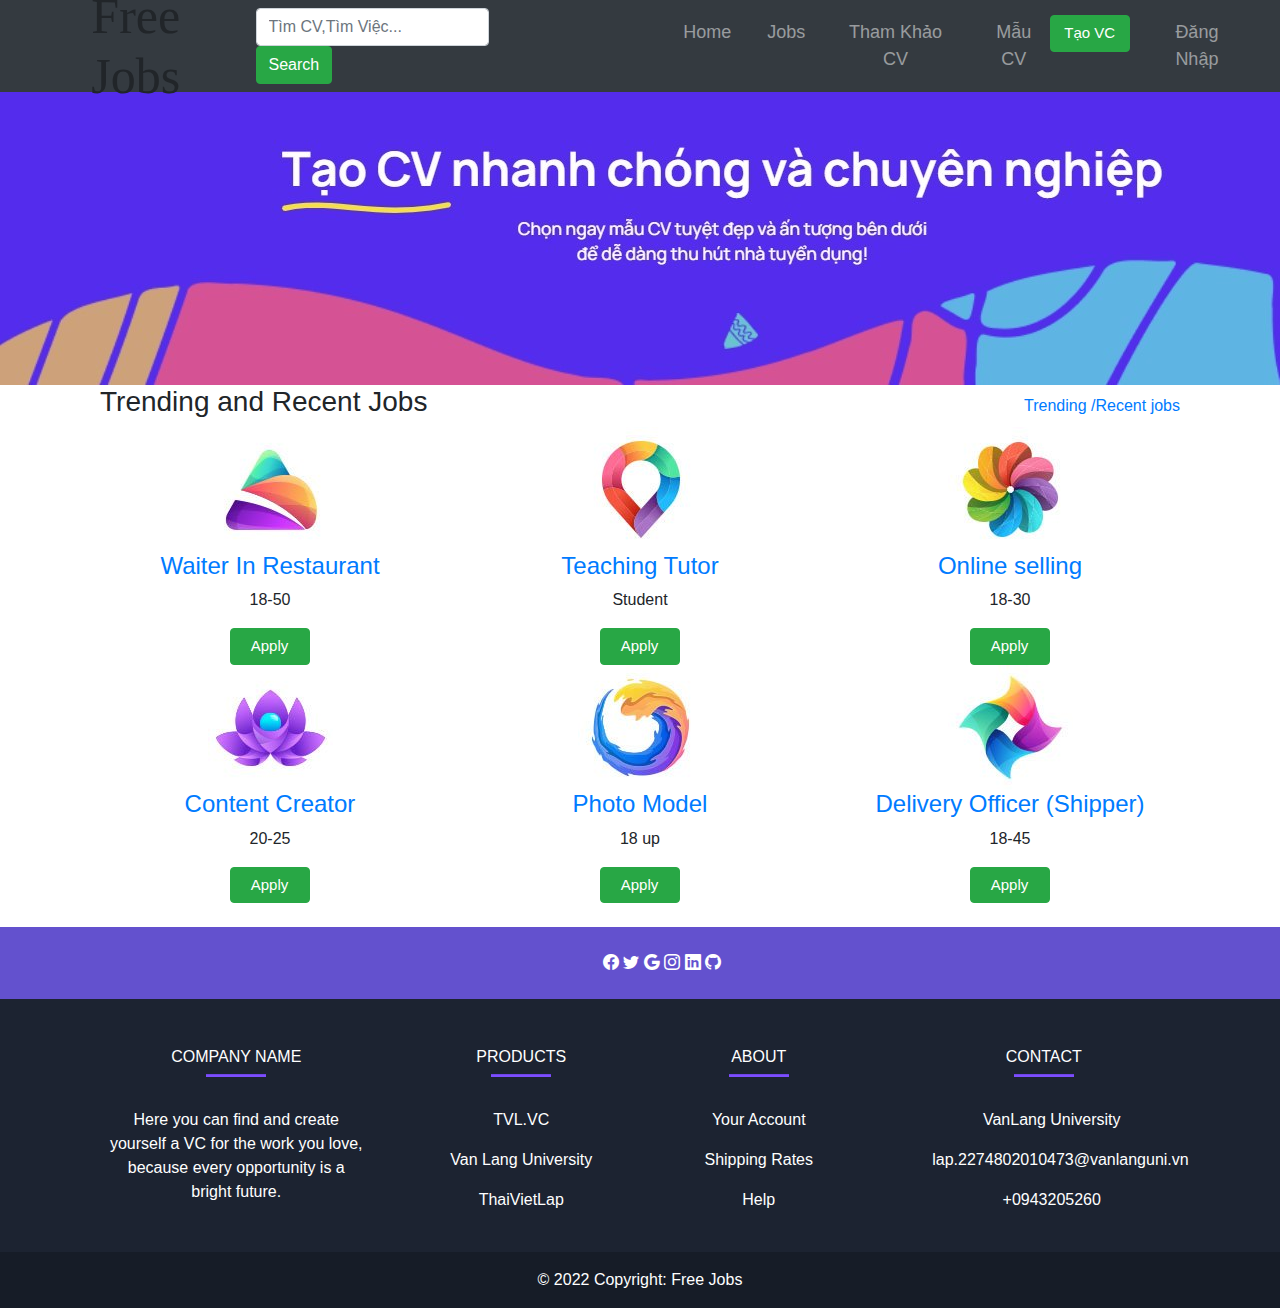
<file: my projeck/index.html>
<!DOCTYPE html>
<html>
<head>
    <meta charset="utf-8">
    <title>Free Jobs.vlu</title>
    <link rel="stylesheet" href="https://maxcdn.bootstrapcdn.com/bootstrap/4.0.0/css/bootstrap.min.css">
    <link rel="stylesheet" href="css/StyleLogo.css" />
    <link rel="stylesheet" href="https://cdn.jsdelivr.net/npm/bootstrap-icons@1.10.2/font/bootstrap-icons.css">

</head>
<body>
    <!-- Menu -->  
        <nav class="navbar navbar-expand-sm bg-dark navbar-dark">
        <!-- Brand -->
        <!-- chỗ này bỏ logo-->
        <h1 class="purples" style="margin-left:30px">Free Jobs</h1>
        <ul class="navbar-nav" style="margin-left:30px">
            <form class="form-inline">
                <input class="form-control mr-sm-2" type="text" placeholder="Tìm CV,Tìm Việc...">
                <a href="#">
                    <button class="btn btn-success" type="submit">Search</button>
                </a>
            </form>
        </ul>
        <!-- Toggler/collapsibe Button -->
        <button class="navbar-toggler" type="button" data-toggle="collapse" data-target="#collapsibleNavbar">
            <span class="navbar-toggler-icon"></span>
        </button>
        <div class="collapse navbar-collapse" id="collapsibleNavbar" style="margin-left: 100px; font-size: 18px; text-align:center">
            <ul class="navbar-nav mr-auto">
                <li class="nav-item">
                    <a style="margin-left:20px" class="nav-link" href="index.html">Home</a>
                </li>
                <li class="nav-item">
                    <a style="margin-left:20px" class="nav-link" href="Jobs.html">Jobs</a>
                </li>
                <li class="nav-item">
                    <a style="margin-left:20px" class="nav-link" href="VC Tham Khao.html">Tham Khảo CV</a>
                </li>
                <li class="nav-item">
                    <a style="margin-left:20px" class="nav-link" href="Mẫu CV.html">Mẫu CV</a>
                </li>
            </ul>
            <!-- Right -->
            <ul class="navbar-nav ml-auto">
                <li class="nav-item" style="padding-top:4px">
                    <a href="Tạo CV.html">
                        <button style="margin-right: 20px; font-size: 15px;width:80px" class="btn btn-success" type="submit">Tạo VC</button>
                    </a>
                </li>
                <li class="nav-item">
                    <a style="margin-right: 20px" class="nav-link" href="LoginPage.html">Đăng Nhập</a>
                </li>
            </ul>
        </div>
    </nav>
    <!--Kết thúc Menu-->
    <!--Body-->
    <img src="img/Anh3.jpg" />
    <div class="container">

           <section class="trending_jobs pt-75 pb-80 gray-bg"> 
        <div class="container">
            <div class="row align-items-center">
                <div class="col-md-7">
                    <div class="section_title pb-25">
                       
                        <h3 class="main_title">Trending and Recent Jobs</h3>
                    </div> <!-- section title -->
                </div>
                <div class="col-md-5">
                    <div class="jobs_tabs_menu d-flex justify-content-md-end">
                        <ul class="nav" id="myTab" role="tablist">
                            <li class="nav-item">
                                <a class="active" id="trending-tab" data-toggle="tab" href="#trending" role="tab" aria-controls="trending" aria-selected="true">Trending /</a>
                            </li>
                            <li class="nav-item">
                                <a id="recent-tab" data-toggle="tab" href="#recent" role="tab" aria-controls="recent" aria-selected="false"> Recent jobs</a>
                            </li>
                        </ul> <!-- nav -->
                    </div> <!-- jobs tabs menu -->
                </div>
            </div> <!-- row -->
            <div class="tab-content" id="myTabContent">
                <div class="tab-pane fade show active" id="trending" role="tabpanel" aria-labelledby="trending-tab">
                    <div class="row">
                        <div class="col-lg-4 col-sm-6">
                            <div class="single_jobs text-center mt-30">
                                <div class="jobs_image">
                                    <img src="img/job-1.jpg" alt="jobs">
                                </div>
                                <div class="jobs_content">
                                    <h4 class="jobs_title"><a href="job-details.html">Waiter In Restaurant</a></h4>
                                    <p class="sub_title">18-50</p>
                                </div>
                                
                                <div class="jobs_btn">
                                    <a href="#">
                                        <button style="margin-right: 1px; font-size: 15px;width:80px" class="btn btn-success" type="submit">Apply</button>
                                    </a>
                                </div>
                            </div> <!-- single jobs -->
                        </div>
                        <div class="col-lg-4 col-sm-6">
                            <div class="single_jobs text-center mt-30">
                                <div class="jobs_image">
                                    <img src="img/job-2.jpg" alt="jobs">
                                </div>
                                <div class="jobs_content">
                                    <h4 class="jobs_title"><a href="job-details.html">Teaching Tutor</a></h4>
                                    <p class="sub_title">Student</p>
                                </div>
                                
                                <div class="jobs_btn">
                                    <a href="#">
                                        <button style="margin-right: 1px; font-size: 15px;width:80px" class="btn btn-success" type="submit">Apply</button>
                                    </a>
                                </div>
                            </div> <!-- single jobs -->
                        </div>
                        <div class="col-lg-4 col-sm-6">
                            <div class="single_jobs text-center mt-30">
                                <div class="jobs_image">
                                    <img src="img/job-3.jpg" alt="jobs">
                                </div>
                                <div class="jobs_content">
                                    <h4 class="jobs_title"><a href="job-alerts.html">Online selling</a></h4>
                                    <p class="sub_title">18-30</p>
                                </div>
                                
                                <div class="jobs_btn">
                                    <a href="#">
                                        <button style="margin-right: 1px; font-size: 15px;width:80px" class="btn btn-success" type="submit">Apply</button>
                                    </a>
                                </div>
                            </div> <!-- single jobs -->
                        </div>
                        <div class="col-lg-4 col-sm-6">
                            <div class="single_jobs text-center mt-30">
                                <div class="jobs_image">
                                    <img src="img/job-4.jpg" alt="jobs">
                                </div>
                                <div class="jobs_content">
                                    <h4 class="jobs_title"><a href="job-details.html">Content Creator</a></h4>
                                    <p class="sub_title">20-25</p>
                                </div>
                                
                                <div class="jobs_btn">
                                    <a href="#">
                                        <button style="margin-right: 1px; font-size: 15px;width:80px" class="btn btn-success" type="submit">Apply</button>
                                    </a>
                                </div>
                            </div> <!-- single jobs -->
                        </div>
                        <div class="col-lg-4 col-sm-6">
                            <div class="single_jobs text-center mt-30">
                                <div class="jobs_image">
                                    <img src="img/job-5.jpg" alt="jobs">
                                </div>
                                <div class="jobs_content">
                                    <h4 class="jobs_title"><a href="job-details.html">Photo Model</a></h4>
                                    <p class="sub_title">18 up</p>
                                </div>
                                
                                <div class="jobs_btn">
                                    <a href="#">
                                        <button style="margin-right: 1px; font-size: 15px;width:80px" class="btn btn-success" type="submit">Apply</button>
                                    </a>
                                </div>
                            </div> <!-- single jobs -->
                        </div>
                        <div class="col-lg-4 col-sm-6">
                            <div class="single_jobs text-center mt-30">
                                <div class="jobs_image">
                                    <img src="img/job-6.jpg" alt="jobs">
                                </div>
                                <div class="jobs_content">
                                    <h4 class="jobs_title"><a href="job-details.html">Delivery Officer (Shipper)</a></h4>
                                    <p class="sub_title">18-45</p>
                                </div>
                               
                                <div class="jobs_btn">
                                    <a href="#">
                                        <button style="margin-right: 1px; font-size: 15px;width:80px" class="btn btn-success" type="submit">Apply</button>
                                    </a>
                                </div>
                            </div> <!-- single jobs -->
                        </div>
                    </div> <!-- row -->
                </div>
                <div class="tab-pane fade" id="recent" role="tabpanel" aria-labelledby="recent-tab">
                    <div class="row">
                        <div class="col-lg-4 col-sm-6">
                            <div class="single_jobs text-center mt-30">
                                <div class="jobs_image">
                                    <img src="img/job-6.jpg" alt="jobs">
                                </div>
                                <div class="jobs_content">
                                    <h4 class="jobs_title"><a href="job-details.html">Falling Staff</a></h4>
                                    <p class="sub_title">16 up</p>
                                </div>
                               
                                <div class="jobs_btn">
                                    <a href="#">
                                        <button style="margin-right: 1px; font-size: 15px;width:80px" class="btn btn-success" type="submit">Apply</button>
                                    </a>
                                </div>
                            </div> <!-- single jobs -->
                        </div>
                        <div class="col-lg-4 col-sm-6">
                            <div class="single_jobs text-center mt-30">
                                <div class="jobs_image">
                                    <img src="img/job-5.jpg" alt="jobs">
                                </div>
                                <div class="jobs_content">
                                    <h4 class="jobs_title"><a href="job-details.html">Hourly Help, Babysitting</a></h4>
                                    <p class="sub_title">20 up</p>
                                </div>
                               
                                <div class="jobs_btn">
                                    <a href="#">
                                        <button style="margin-right: 1px; font-size: 15px;width:80px" class="btn btn-success" type="submit">Apply</button>
                                    </a>
                                </div>
                            </div> <!-- single jobs -->
                        </div>
                        <div class="col-lg-4 col-sm-6">
                            <div class="single_jobs text-center mt-30">
                                <div class="jobs_image">
                                    <img src="img/job-4.jpg" alt="jobs">
                                </div>
                                <div class="jobs_content">
                                    <h4 class="jobs_title"><a href="job-details.html">Selling Handicrafts</a></h4>
                                    <p class="sub_title">18 up</p>
                                </div>
                               
                                <div class="jobs_btn">
                                    <a href="#">
                                        <button style="margin-right: 1px; font-size: 15px;width:80px" class="btn btn-success" type="submit">Apply</button>
                                    </a>
                                </div>
                            </div> <!-- single jobs -->
                        </div>
                        <div class="col-lg-4 col-sm-6">
                            <div class="single_jobs text-center mt-30">
                                <div class="jobs_image">
                                    <img src="img/job-3.jpg" alt="jobs">
                                </div>
                                <div class="jobs_content">
                                    <h4 class="jobs_title"><a href="job-details.html">Run the party</a></h4>
                                    <p class="sub_title">20 up</p>
                                </div>
                                
                                <div class="jobs_btn">
                                    <a href="#">
                                        <button style="margin-right: 1px; font-size: 15px;width:80px" class="btn btn-success" type="submit">Apply</button>
                                    </a>
                                </div>
                            </div> <!-- single jobs -->
                        </div>
                        <div class="col-lg-4 col-sm-6">
                            <div class="single_jobs text-center mt-30">
                                <div class="jobs_image">
                                    <img src="img/job-2.jpg" alt="jobs">
                                </div>
                                <div class="jobs_content">
                                    <h4 class="jobs_title"><a href="job-details.html">Collaborators</a></h4>
                                    <p class="sub_title">18 up</p>
                                </div>
                                
                                <div class="jobs_btn">
                                    <a href="#">
                                        <button style="margin-right: 1px; font-size: 15px;width:80px" class="btn btn-success" type="submit">Apply</button>
                                    </a>
                                </div>
                            </div> <!-- single jobs -->
                        </div>
                        <div class="col-lg-4 col-sm-6">
                            <div class="single_jobs text-center mt-30">
                                <div class="jobs_image">
                                    <img src="img/job-1.jpg" alt="jobs">
                                </div>
                                <div class="jobs_content">
                                    <h4 class="jobs_title"><a href="job-details.html">Admin Facebook Fanpage</a></h4>
                                    <p class="sub_title">20-30</p>
                                </div>
                               
                                <div class="jobs_btn">
                                    <a href="#">
                                        <button style="margin-right: 1px; font-size: 15px;width:80px" class="btn btn-success" type="submit">Apply</button>
                                    </a>
                                </div>
                            </div> <!-- single jobs -->
                        </div>
                    </div> <!-- row -->
                </div>
            </div> <!-- tab content -->
        </div> <!-- container -->
    </section>
    </div>
    <br />

    <!-- Footer -->
    <footer class="text-center text-lg-start text-white"
    style="background-color: #1c2331">
<!-- Section: Social media -->
<section class="d-flex justify-content-between p-4"
         style="background-color: #6351ce">
    <!-- Left -->
    
    <!-- Left -->
    <!-- Right -->
    <div style="margin-left:47%">
        <a href="" class="text-white me-4">
            <i class="bi bi-facebook"></i>
        </a>
        <a href="" class="text-white me-4">
            <i class="bi bi-twitter"></i>
        </a>
        <a href="" class="text-white me-4">
            <i class="bi bi-google"></i>
        </a>
        <a href="" class="text-white me-4">
            <i class="bi bi-instagram"></i>
        </a>
        <a href="" class="text-white me-4">
            <i class="bi bi-linkedin"></i>
        </a>
        <a href="" class="text-white me-4">
            <i class="bi bi-github"></i>
        </a>
    </div>
    <!-- Right -->
</section>
<!-- Section: Social media -->
<!-- Section: Links  -->
<section class="">
    <div class="container text-center text-md-start mt-5">
        <!-- Grid row -->
        <div class="row mt-3">
            <!-- Grid column -->
            <div class="col-md-3 col-lg-4 col-xl-3 mx-auto mb-4">
                <!-- Content -->
                <h6 class="text-uppercase fw-bold">Company name</h6>
                <hr class="mb-4 mt-0 d-inline-block mx-auto"
                    style="width: 60px; background-color: #7c4dff; height: 2px" />
                <p>
                    Here you can find and create yourself a VC for the work you love, because every opportunity is a bright future.
                </p>
            </div>
            <!-- Grid column -->
            <!-- Grid column -->
            <div class="col-md-2 col-lg-2 col-xl-2 mx-auto mb-4">
                <!-- Links -->
                <h6 class="text-uppercase fw-bold">Products</h6>
                <hr class="mb-4 mt-0 d-inline-block mx-auto"
                    style="width: 60px; background-color: #7c4dff; height: 2px" />
                <p>
                    <a href="#!" class="text-white">TVL.VC</a>
                </p>
                <p>
                    <a href="#!" class="text-white">Van Lang University </a>
</p>
                <p>
                    <a href="#!" class="text-white">ThaiVietLap</a>
                </p>
            </div>
            <!-- Grid column -->
            <!-- Grid column -->
            <div class="col-md-3 col-lg-2 col-xl-2 mx-auto mb-4">
                <!-- Links -->
                <h6 class="text-uppercase fw-bold">About</h6>
                <hr class="mb-4 mt-0 d-inline-block mx-auto"
                    style="width: 60px; background-color: #7c4dff; height: 2px" />
                <p>
                    <a href="#!" class="text-white">Your Account</a>
                </p>
                <p>
                    <a href="#!" class="text-white">Shipping Rates</a>
                </p>
                <p>
                    <a href="#!" class="text-white">Help</a>
                </p>
            </div>
            <!-- Grid column -->
            <!-- Grid column -->
            <div class="col-md-4 col-lg-3 col-xl-3 mx-auto mb-md-0 mb-4">
                <!-- Links -->
                <h6 class="text-uppercase fw-bold">Contact</h6>
                <hr class="mb-4 mt-0 d-inline-block mx-auto"
                    style="width: 60px; background-color: #7c4dff; height: 2px" />
                <p><i class="fas fa-home mr-3"></i> VanLang University</p>
                <p><i class="fas fa-envelope mr-3"></i> lap.2274802010473@vanlanguni.vn</p>
                <p><i class="fas fa-phone mr-3"></i> +0943205260</p>
               
            </div>
            <!-- Grid column -->
        </div>
        <!-- Grid row -->
    </div>
</section>
<!-- Section: Links  -->
<!-- Copyright -->
<div class="text-center p-3"
     style="background-color: rgba(0, 0, 0, 0.2)">
    © 2022 Copyright:
    <a class="text-white" href="https://mdbootstrap.com/">Free Jobs</a>
</div>
<!-- Copyright -->
</footer>
<!-- Footer -->

    <script src="https://code.jquery.com/jquery-3.2.1.slim.min.js"></script>
    <script src="https://cdnjs.cloudflare.com/ajax/libs/popper.js/1.12.9/umd/popper.min.js"></script>
    <script src="https://maxcdn.bootstrapcdn.com/bootstrap/4.0.0/js/bootstrap.min.js"></script>
</body>
</html>
</file>
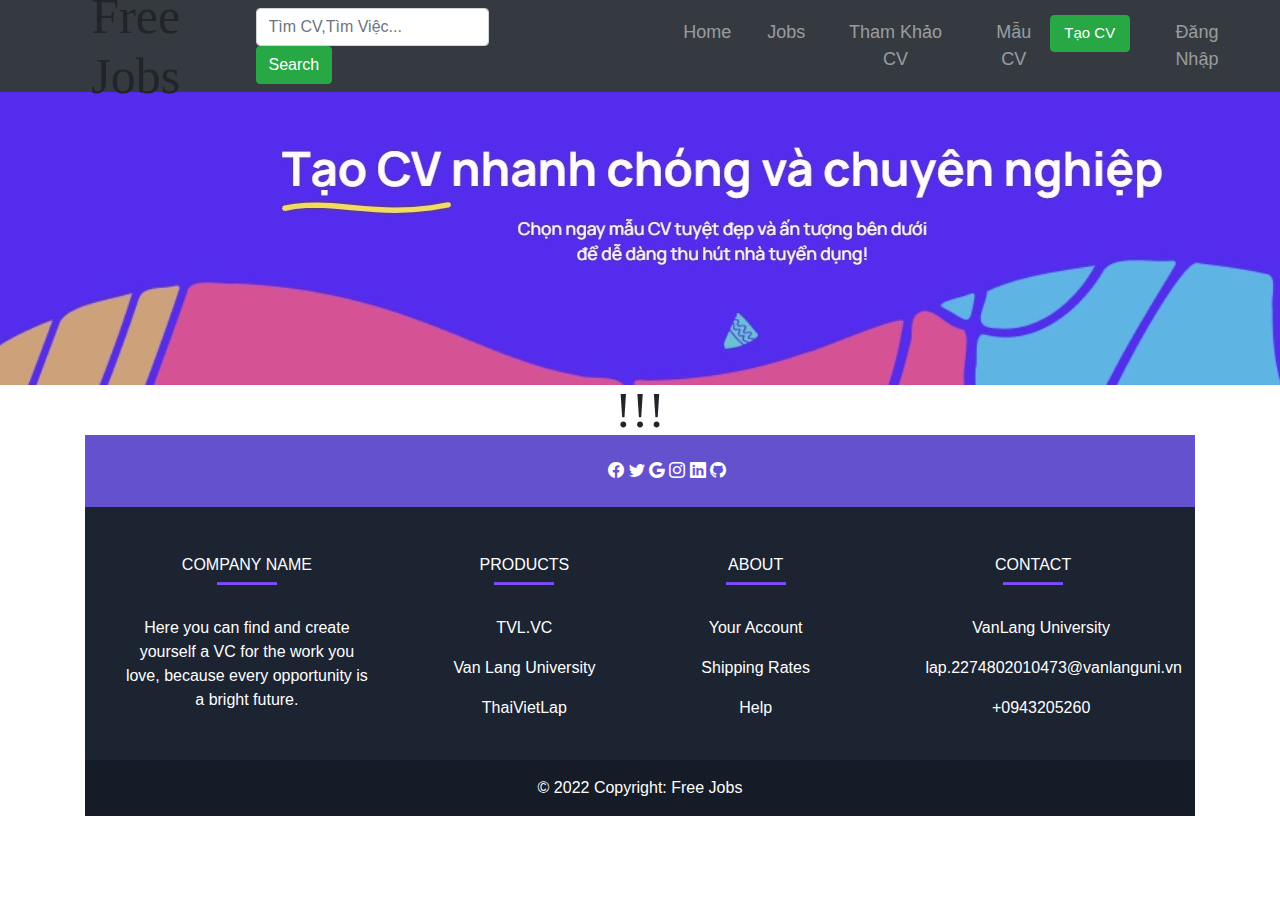
<file: my projeck/Jobs.html>
<!DOCTYPE html>
<html>
<head>
    <meta charset="utf-8">
    <title>Free Jobs.vlu</title>
    <link rel="stylesheet" href="https://maxcdn.bootstrapcdn.com/bootstrap/4.0.0/css/bootstrap.min.css">
    <link rel="stylesheet" href="css/StyleLogo.css" />
    <link rel="stylesheet" href="https://cdn.jsdelivr.net/npm/bootstrap-icons@1.10.2/font/bootstrap-icons.css">

</head>
<body>
    <!-- Menu -->  
        <nav class="navbar navbar-expand-sm bg-dark navbar-dark">
        <!-- Brand -->
        <!-- chỗ này bỏ logo-->
        <h1 class="purples" style="margin-left:30px">Free Jobs</h1>
        <ul class="navbar-nav" style="margin-left:30px">
            <form class="form-inline">
                <input class="form-control mr-sm-2" type="text" placeholder="Tìm CV,Tìm Việc...">
                <a href="#">
                    <button class="btn btn-success" type="submit">Search</button>
                </a>
            </form>
        </ul>
        <!-- Toggler/collapsibe Button -->
        <button class="navbar-toggler" type="button" data-toggle="collapse" data-target="#collapsibleNavbar">
            <span class="navbar-toggler-icon"></span>
        </button>
        <div class="collapse navbar-collapse" id="collapsibleNavbar" style="margin-left: 100px; font-size: 18px; text-align:center">
            <ul class="navbar-nav mr-auto">
                <li class="nav-item">
                    <a style="margin-left:20px" class="nav-link" href="index.html">Home</a>
                </li>
                <li class="nav-item">
                    <a style="margin-left:20px" class="nav-link" href="Jobs.html">Jobs</a>
                </li>
                <li class="nav-item">
                    <a style="margin-left:20px" class="nav-link" href="VC Tham Khao.html">Tham Khảo CV</a>
                </li>
                <li class="nav-item">
                    <a style="margin-left:20px" class="nav-link" href="Mẫu CV.html">Mẫu CV</a>
                </li>
            </ul>
            <!-- Right -->
            <ul class="navbar-nav ml-auto">
                <li class="nav-item" style="padding-top:4px">
                    <a href="Tạo CV.html">
                        <button style="margin-right: 20px; font-size: 15px;width:80px" class="btn btn-success" type="submit">Tạo CV</button>
                    </a>
                </li>
                <li class="nav-item">
                    <a style="margin-right: 20px" class="nav-link" href="LoginPage.html">Đăng Nhập</a>
                </li>
            </ul>
        </div>
    </nav>
    <!--Kết thúc Menu-->
    <!--Body-->
    <img src="img/Anh3.jpg" />
    <div class="container">
        <h1 class="main_title">!!!</h1>



    <!-- Footer -->
    <footer class="text-center text-lg-start text-white"
    style="background-color: #1c2331">
<!-- Section: Social media -->
<section class="d-flex justify-content-between p-4"
         style="background-color: #6351ce">
    <!-- Left -->
    
    <!-- Left -->
    <!-- Right -->
    <div style="margin-left:47%">
        <a href="" class="text-white me-4">
            <i class="bi bi-facebook"></i>
        </a>
        <a href="" class="text-white me-4">
            <i class="bi bi-twitter"></i>
        </a>
        <a href="" class="text-white me-4">
            <i class="bi bi-google"></i>
        </a>
        <a href="" class="text-white me-4">
            <i class="bi bi-instagram"></i>
        </a>
        <a href="" class="text-white me-4">
            <i class="bi bi-linkedin"></i>
        </a>
        <a href="" class="text-white me-4">
            <i class="bi bi-github"></i>
        </a>
    </div>
    <!-- Right -->
</section>
<!-- Section: Social media -->
<!-- Section: Links  -->
<section class="">
    <div class="container text-center text-md-start mt-5">
        <!-- Grid row -->
        <div class="row mt-3">
            <!-- Grid column -->
            <div class="col-md-3 col-lg-4 col-xl-3 mx-auto mb-4">
                <!-- Content -->
                <h6 class="text-uppercase fw-bold">Company name</h6>
                <hr class="mb-4 mt-0 d-inline-block mx-auto"
                    style="width: 60px; background-color: #7c4dff; height: 2px" />
                <p>
                    Here you can find and create yourself a VC for the work you love, because every opportunity is a bright future.
                </p>
            </div>
            <!-- Grid column -->
            <!-- Grid column -->
            <div class="col-md-2 col-lg-2 col-xl-2 mx-auto mb-4">
                <!-- Links -->
                <h6 class="text-uppercase fw-bold">Products</h6>
                <hr class="mb-4 mt-0 d-inline-block mx-auto"
                    style="width: 60px; background-color: #7c4dff; height: 2px" />
                <p>
                    <a href="#!" class="text-white">TVL.VC</a>
                </p>
                <p>
                    <a href="#!" class="text-white">Van Lang University </a>
</p>
                <p>
                    <a href="#!" class="text-white">ThaiVietLap</a>
                </p>
            </div>
            <!-- Grid column -->
            <!-- Grid column -->
            <div class="col-md-3 col-lg-2 col-xl-2 mx-auto mb-4">
                <!-- Links -->
                <h6 class="text-uppercase fw-bold">About</h6>
                <hr class="mb-4 mt-0 d-inline-block mx-auto"
                    style="width: 60px; background-color: #7c4dff; height: 2px" />
                <p>
                    <a href="#!" class="text-white">Your Account</a>
                </p>
                <p>
                    <a href="#!" class="text-white">Shipping Rates</a>
                </p>
                <p>
                    <a href="#!" class="text-white">Help</a>
                </p>
            </div>
            <!-- Grid column -->
            <!-- Grid column -->
            <div class="col-md-4 col-lg-3 col-xl-3 mx-auto mb-md-0 mb-4">
                <!-- Links -->
                <h6 class="text-uppercase fw-bold">Contact</h6>
                <hr class="mb-4 mt-0 d-inline-block mx-auto"
                    style="width: 60px; background-color: #7c4dff; height: 2px" />
                <p><i class="fas fa-home mr-3"></i> VanLang University</p>
                <p><i class="fas fa-envelope mr-3"></i> lap.2274802010473@vanlanguni.vn</p>
                <p><i class="fas fa-phone mr-3"></i> +0943205260</p>
               
            </div>
            <!-- Grid column -->
        </div>
        <!-- Grid row -->
    </div>
</section>
<!-- Section: Links  -->
<!-- Copyright -->
<div class="text-center p-3"
     style="background-color: rgba(0, 0, 0, 0.2)">
    © 2022 Copyright:
    <a class="text-white" href="https://mdbootstrap.com/">Free Jobs</a>
</div>
<!-- Copyright -->
</footer>
<!-- Footer -->

    <script src="https://code.jquery.com/jquery-3.2.1.slim.min.js"></script>
    <script src="https://cdnjs.cloudflare.com/ajax/libs/popper.js/1.12.9/umd/popper.min.js"></script>
    <script src="https://maxcdn.bootstrapcdn.com/bootstrap/4.0.0/js/bootstrap.min.js"></script>
</body>
</html>
</file>
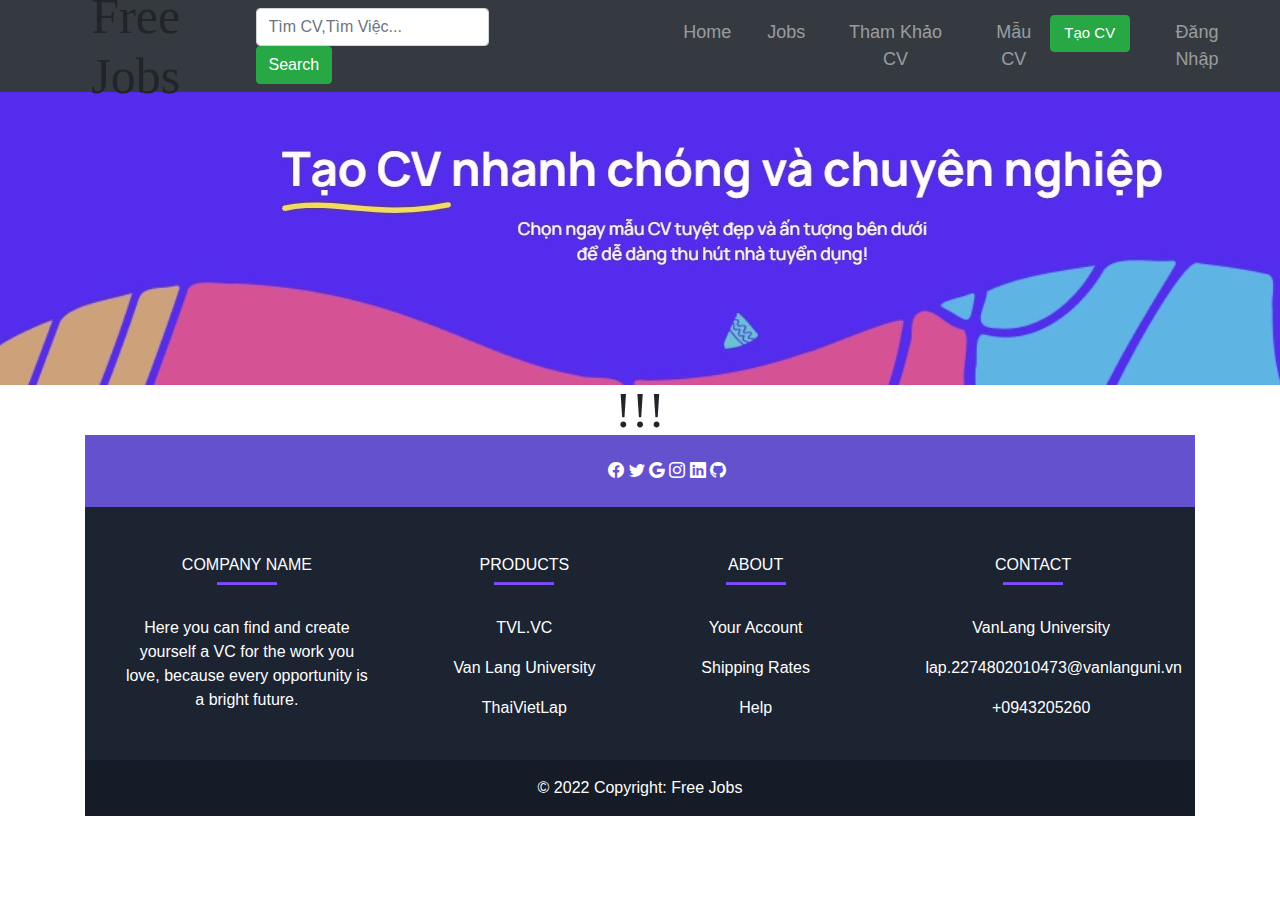
<file: my projeck/Mẫu CV.html>
<!DOCTYPE html>
<html>
<head>
    <meta charset="utf-8">
    <title>Free Jobs.vlu</title>
    <link rel="stylesheet" href="https://maxcdn.bootstrapcdn.com/bootstrap/4.0.0/css/bootstrap.min.css">
    <link rel="stylesheet" href="css/StyleLogo.css" />
    <link rel="stylesheet" href="https://cdn.jsdelivr.net/npm/bootstrap-icons@1.10.2/font/bootstrap-icons.css">

</head>
<body>
    <!-- Menu -->  
        <nav class="navbar navbar-expand-sm bg-dark navbar-dark">
        <!-- Brand -->
        <!-- chỗ này bỏ logo-->
        <h1 class="purples" style="margin-left:30px">Free Jobs</h1>
        <ul class="navbar-nav" style="margin-left:30px">
            <form class="form-inline">
                <input class="form-control mr-sm-2" type="text" placeholder="Tìm CV,Tìm Việc...">
                <a href="#">
                    <button class="btn btn-success" type="submit">Search</button>
                </a>
            </form>
        </ul>
        <!-- Toggler/collapsibe Button -->
        <button class="navbar-toggler" type="button" data-toggle="collapse" data-target="#collapsibleNavbar">
            <span class="navbar-toggler-icon"></span>
        </button>
        <div class="collapse navbar-collapse" id="collapsibleNavbar" style="margin-left: 100px; font-size: 18px; text-align:center">
            <ul class="navbar-nav mr-auto">
                <li class="nav-item">
                    <a style="margin-left:20px" class="nav-link" href="index.html">Home</a>
                </li>
                <li class="nav-item">
                    <a style="margin-left:20px" class="nav-link" href="Jobs.html">Jobs</a>
                </li>
                <li class="nav-item">
                    <a style="margin-left:20px" class="nav-link" href="VC Tham Khao.html">Tham Khảo CV</a>
                </li>
                <li class="nav-item">
                    <a style="margin-left:20px" class="nav-link" href="Mẫu CV.html">Mẫu CV</a>
                </li>
            </ul>
            <!-- Right -->
            <ul class="navbar-nav ml-auto">
                <li class="nav-item" style="padding-top:4px">
                    <a href="Tạo CV.html">
                        <button style="margin-right: 20px; font-size: 15px;width:80px" class="btn btn-success" type="submit">Tạo CV</button>
                    </a>
                </li>
                <li class="nav-item">
                    <a style="margin-right: 20px" class="nav-link" href="LoginPage.html">Đăng Nhập</a>
                </li>
            </ul>
        </div>
    </nav>
    <!--Kết thúc Menu-->
    <!--Body-->
    <img src="img/Anh3.jpg" />
    <div class="container">
        <h1 class="main_title">!!!</h1>


        
    <!-- Footer -->
    <footer class="text-center text-lg-start text-white"
    style="background-color: #1c2331">
<!-- Section: Social media -->
<section class="d-flex justify-content-between p-4"
         style="background-color: #6351ce">
    <!-- Left -->
    
    <!-- Left -->
    <!-- Right -->
    <div style="margin-left:47%">
        <a href="" class="text-white me-4">
            <i class="bi bi-facebook"></i>
        </a>
        <a href="" class="text-white me-4">
            <i class="bi bi-twitter"></i>
        </a>
        <a href="" class="text-white me-4">
            <i class="bi bi-google"></i>
        </a>
        <a href="" class="text-white me-4">
            <i class="bi bi-instagram"></i>
        </a>
        <a href="" class="text-white me-4">
            <i class="bi bi-linkedin"></i>
        </a>
        <a href="" class="text-white me-4">
            <i class="bi bi-github"></i>
        </a>
    </div>
    <!-- Right -->
</section>
<!-- Section: Social media -->
<!-- Section: Links  -->
<section class="">
    <div class="container text-center text-md-start mt-5">
        <!-- Grid row -->
        <div class="row mt-3">
            <!-- Grid column -->
            <div class="col-md-3 col-lg-4 col-xl-3 mx-auto mb-4">
                <!-- Content -->
                <h6 class="text-uppercase fw-bold">Company name</h6>
                <hr class="mb-4 mt-0 d-inline-block mx-auto"
                    style="width: 60px; background-color: #7c4dff; height: 2px" />
                <p>
                    Here you can find and create yourself a VC for the work you love, because every opportunity is a bright future.
                </p>
            </div>
            <!-- Grid column -->
            <!-- Grid column -->
            <div class="col-md-2 col-lg-2 col-xl-2 mx-auto mb-4">
                <!-- Links -->
                <h6 class="text-uppercase fw-bold">Products</h6>
                <hr class="mb-4 mt-0 d-inline-block mx-auto"
                    style="width: 60px; background-color: #7c4dff; height: 2px" />
                <p>
                    <a href="#!" class="text-white">TVL.VC</a>
                </p>
                <p>
                    <a href="#!" class="text-white">Van Lang University </a>
</p>
                <p>
                    <a href="#!" class="text-white">ThaiVietLap</a>
                </p>
            </div>
            <!-- Grid column -->
            <!-- Grid column -->
            <div class="col-md-3 col-lg-2 col-xl-2 mx-auto mb-4">
                <!-- Links -->
                <h6 class="text-uppercase fw-bold">About</h6>
                <hr class="mb-4 mt-0 d-inline-block mx-auto"
                    style="width: 60px; background-color: #7c4dff; height: 2px" />
                <p>
                    <a href="#!" class="text-white">Your Account</a>
                </p>
                <p>
                    <a href="#!" class="text-white">Shipping Rates</a>
                </p>
                <p>
                    <a href="#!" class="text-white">Help</a>
                </p>
            </div>
            <!-- Grid column -->
            <!-- Grid column -->
            <div class="col-md-4 col-lg-3 col-xl-3 mx-auto mb-md-0 mb-4">
                <!-- Links -->
                <h6 class="text-uppercase fw-bold">Contact</h6>
                <hr class="mb-4 mt-0 d-inline-block mx-auto"
                    style="width: 60px; background-color: #7c4dff; height: 2px" />
                <p><i class="fas fa-home mr-3"></i> VanLang University</p>
                <p><i class="fas fa-envelope mr-3"></i> lap.2274802010473@vanlanguni.vn</p>
                <p><i class="fas fa-phone mr-3"></i> +0943205260</p>
               
            </div>
            <!-- Grid column -->
        </div>
        <!-- Grid row -->
    </div>
</section>
<!-- Section: Links  -->
<!-- Copyright -->
<div class="text-center p-3"
     style="background-color: rgba(0, 0, 0, 0.2)">
    © 2022 Copyright:
    <a class="text-white" href="https://mdbootstrap.com/">Free Jobs</a>
</div>
<!-- Copyright -->
</footer>
<!-- Footer -->

    <script src="https://code.jquery.com/jquery-3.2.1.slim.min.js"></script>
    <script src="https://cdnjs.cloudflare.com/ajax/libs/popper.js/1.12.9/umd/popper.min.js"></script>
    <script src="https://maxcdn.bootstrapcdn.com/bootstrap/4.0.0/js/bootstrap.min.js"></script>
</body>
</html>
</file>
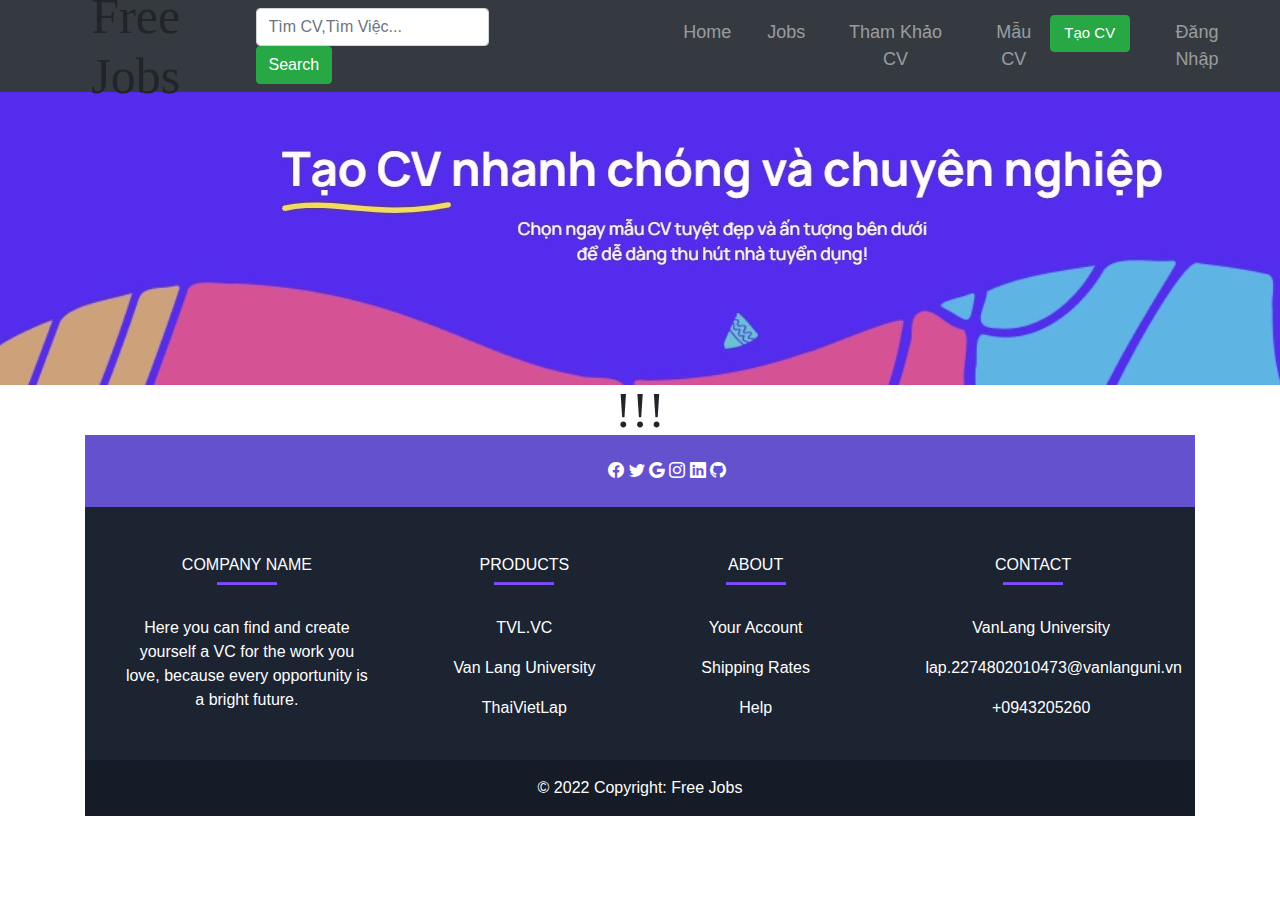
<file: my projeck/VC Tham Khao.html>
<!DOCTYPE html>
<html>
<head>
    <meta charset="utf-8">
    <title>Free Jobs.vlu</title>
    <link rel="stylesheet" href="https://maxcdn.bootstrapcdn.com/bootstrap/4.0.0/css/bootstrap.min.css">
    <link rel="stylesheet" href="css/StyleLogo.css" />
    <link rel="stylesheet" href="https://cdn.jsdelivr.net/npm/bootstrap-icons@1.10.2/font/bootstrap-icons.css">

</head>
<body>
    <!-- Menu -->  
        <nav class="navbar navbar-expand-sm bg-dark navbar-dark">
        <!-- Brand -->
        <!-- chỗ này bỏ logo-->
        <h1 class="purples" style="margin-left:30px">Free Jobs</h1>
        <ul class="navbar-nav" style="margin-left:30px">
            <form class="form-inline">
                <input class="form-control mr-sm-2" type="text" placeholder="Tìm CV,Tìm Việc...">
                <a href="#">
                    <button class="btn btn-success" type="submit">Search</button>
                </a>
            </form>
        </ul>
        <!-- Toggler/collapsibe Button -->
        <button class="navbar-toggler" type="button" data-toggle="collapse" data-target="#collapsibleNavbar">
            <span class="navbar-toggler-icon"></span>
        </button>
        <div class="collapse navbar-collapse" id="collapsibleNavbar" style="margin-left: 100px; font-size: 18px; text-align:center">
            <ul class="navbar-nav mr-auto">
                <li class="nav-item">
                    <a style="margin-left:20px" class="nav-link" href="index.html">Home</a>
                </li>
                <li class="nav-item">
                    <a style="margin-left:20px" class="nav-link" href="Jobs.html">Jobs</a>
                </li>
                <li class="nav-item">
                    <a style="margin-left:20px" class="nav-link" href="VC Tham Khao.html">Tham Khảo CV</a>
                </li>
                <li class="nav-item">
                    <a style="margin-left:20px" class="nav-link" href="Mẫu CV.html">Mẫu CV</a>
                </li>
            </ul>
            <!-- Right -->
            <ul class="navbar-nav ml-auto">
                <li class="nav-item" style="padding-top:4px">
                    <a href="Tạo CV.html">
                        <button style="margin-right: 20px; font-size: 15px;width:80px" class="btn btn-success" type="submit">Tạo CV</button>
                    </a>
                </li>
                <li class="nav-item">
                    <a style="margin-right: 20px" class="nav-link" href="LoginPage.html">Đăng Nhập</a>
                </li>
            </ul>
        </div>
    </nav>
    <!--Kết thúc Menu-->
    <!--Body-->
    <img src="img/Anh3.jpg" />
    <div class="container">
        <h1 class="main_title">!!!</h1>


    <!-- Footer -->
    <footer class="text-center text-lg-start text-white"
    style="background-color: #1c2331">
<!-- Section: Social media -->
<section class="d-flex justify-content-between p-4"
         style="background-color: #6351ce">
    <!-- Left -->
    
    <!-- Left -->
    <!-- Right -->
    <div style="margin-left:47%">
        <a href="" class="text-white me-4">
            <i class="bi bi-facebook"></i>
        </a>
        <a href="" class="text-white me-4">
            <i class="bi bi-twitter"></i>
        </a>
        <a href="" class="text-white me-4">
            <i class="bi bi-google"></i>
        </a>
        <a href="" class="text-white me-4">
            <i class="bi bi-instagram"></i>
        </a>
        <a href="" class="text-white me-4">
            <i class="bi bi-linkedin"></i>
        </a>
        <a href="" class="text-white me-4">
            <i class="bi bi-github"></i>
        </a>
    </div>
    <!-- Right -->
</section>
<!-- Section: Social media -->
<!-- Section: Links  -->
<section class="">
    <div class="container text-center text-md-start mt-5">
        <!-- Grid row -->
        <div class="row mt-3">
            <!-- Grid column -->
            <div class="col-md-3 col-lg-4 col-xl-3 mx-auto mb-4">
                <!-- Content -->
                <h6 class="text-uppercase fw-bold">Company name</h6>
                <hr class="mb-4 mt-0 d-inline-block mx-auto"
                    style="width: 60px; background-color: #7c4dff; height: 2px" />
                <p>
                    Here you can find and create yourself a VC for the work you love, because every opportunity is a bright future.
                </p>
            </div>
            <!-- Grid column -->
            <!-- Grid column -->
            <div class="col-md-2 col-lg-2 col-xl-2 mx-auto mb-4">
                <!-- Links -->
                <h6 class="text-uppercase fw-bold">Products</h6>
                <hr class="mb-4 mt-0 d-inline-block mx-auto"
                    style="width: 60px; background-color: #7c4dff; height: 2px" />
                <p>
                    <a href="#!" class="text-white">TVL.VC</a>
                </p>
                <p>
                    <a href="#!" class="text-white">Van Lang University </a>
</p>
                <p>
                    <a href="#!" class="text-white">ThaiVietLap</a>
                </p>
            </div>
            <!-- Grid column -->
            <!-- Grid column -->
            <div class="col-md-3 col-lg-2 col-xl-2 mx-auto mb-4">
                <!-- Links -->
                <h6 class="text-uppercase fw-bold">About</h6>
                <hr class="mb-4 mt-0 d-inline-block mx-auto"
                    style="width: 60px; background-color: #7c4dff; height: 2px" />
                <p>
                    <a href="#!" class="text-white">Your Account</a>
                </p>
                <p>
                    <a href="#!" class="text-white">Shipping Rates</a>
                </p>
                <p>
                    <a href="#!" class="text-white">Help</a>
                </p>
            </div>
            <!-- Grid column -->
            <!-- Grid column -->
            <div class="col-md-4 col-lg-3 col-xl-3 mx-auto mb-md-0 mb-4">
                <!-- Links -->
                <h6 class="text-uppercase fw-bold">Contact</h6>
                <hr class="mb-4 mt-0 d-inline-block mx-auto"
                    style="width: 60px; background-color: #7c4dff; height: 2px" />
                <p><i class="fas fa-home mr-3"></i> VanLang University</p>
                <p><i class="fas fa-envelope mr-3"></i> lap.2274802010473@vanlanguni.vn</p>
                <p><i class="fas fa-phone mr-3"></i> +0943205260</p>
               
            </div>
            <!-- Grid column -->
        </div>
        <!-- Grid row -->
    </div>
</section>
<!-- Section: Links  -->
<!-- Copyright -->
<div class="text-center p-3"
     style="background-color: rgba(0, 0, 0, 0.2)">
    © 2022 Copyright:
    <a class="text-white" href="https://mdbootstrap.com/">Free Jobs</a>
</div>
<!-- Copyright -->
</footer>
<!-- Footer -->

    <script src="https://code.jquery.com/jquery-3.2.1.slim.min.js"></script>
    <script src="https://cdnjs.cloudflare.com/ajax/libs/popper.js/1.12.9/umd/popper.min.js"></script>
    <script src="https://maxcdn.bootstrapcdn.com/bootstrap/4.0.0/js/bootstrap.min.js"></script>
</body>
</html>
</file>
<file: my projeck/css/StyleLogo.css>
@font-face {
    font-family: 'Rocher';
    src: url(https://assets.codepen.io/9632/RocherColorGX.woff2);
  }
  
  h1 {
    font-family: 'Rocher';
    text-align: center;
    font-size: 50px;
    height: 50px;
    display: flex;
    flex-direction: column;
    align-items: center;
    justify-content: center;
    
  }
  
  h1 {
    margin: 0; 
  }
  
  .purples {
    font-display: --Purples;
  }
  


.divider:after,
.divider:before {
    content: "";
    flex: 1;
    height: 1px;
    background: #eee;
}
</file>
